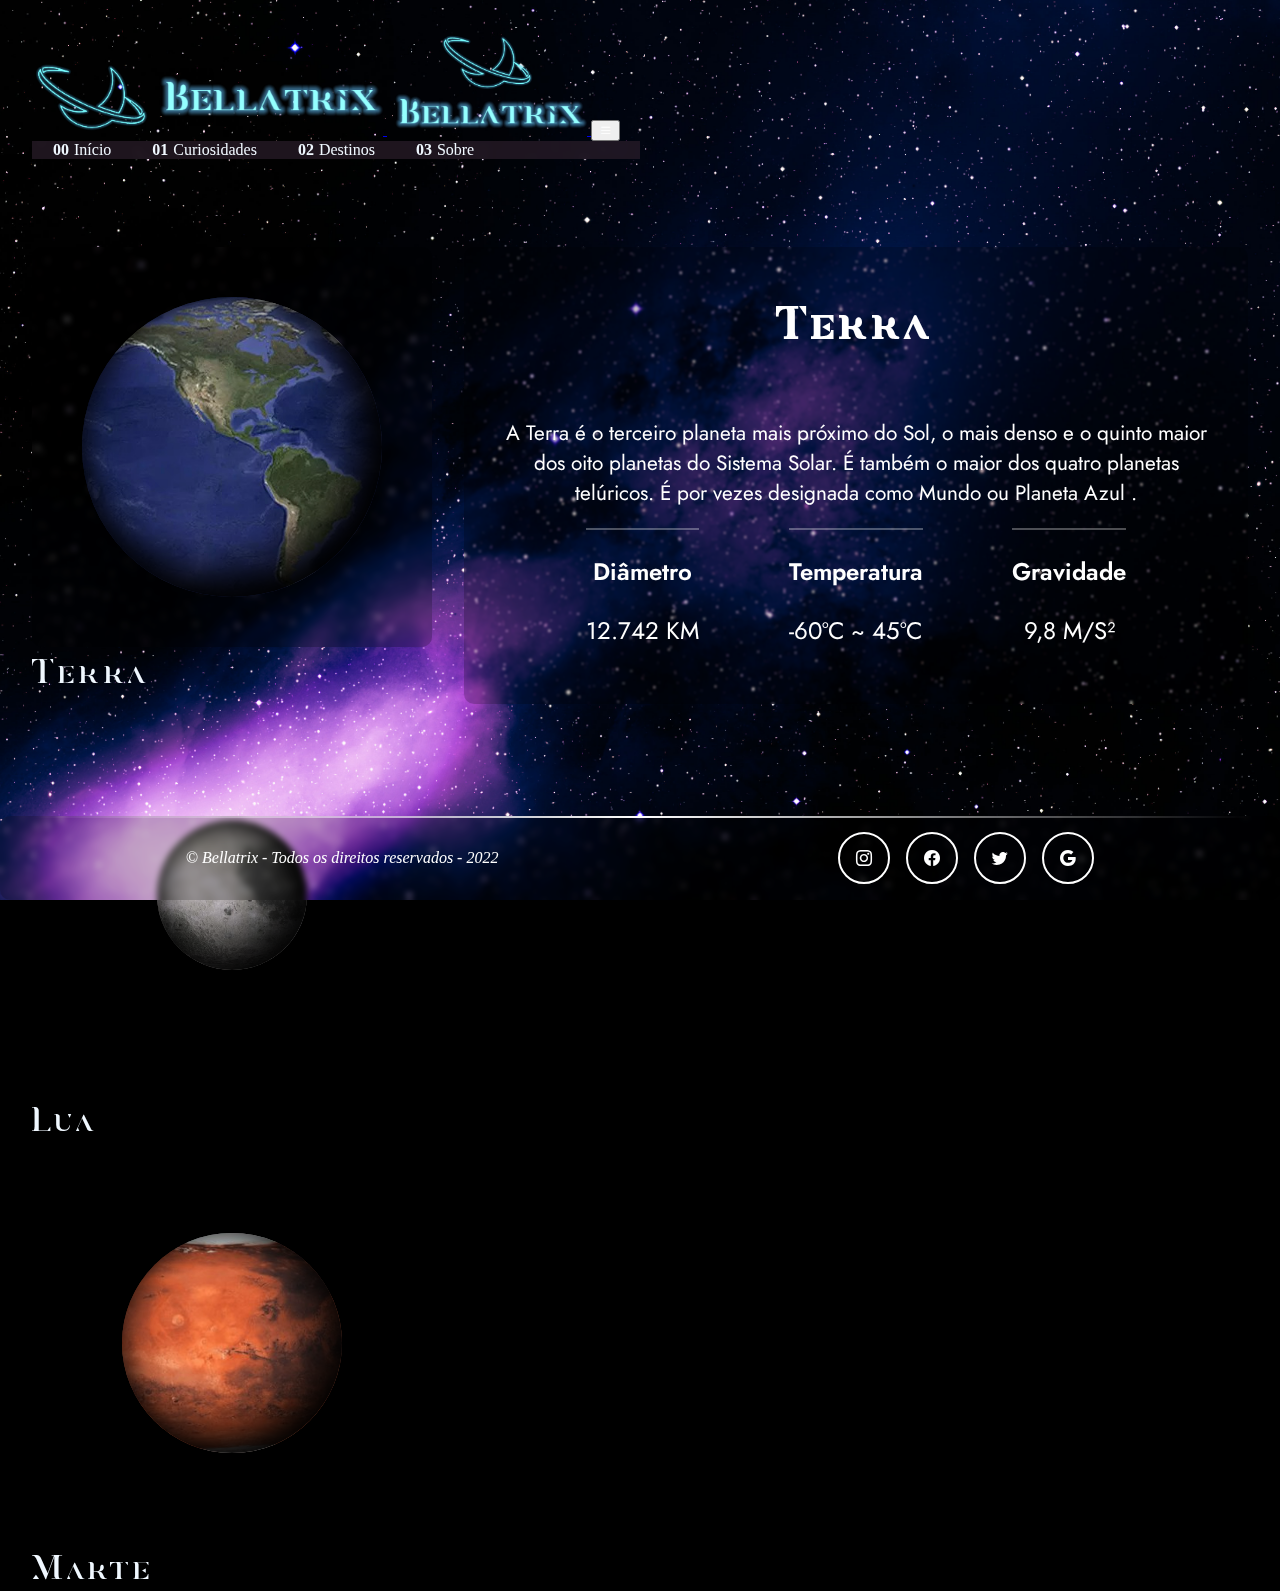
<file: pages/astros.html>
<!DOCTYPE html>

<html lang="pt-br">

<head>
    <!-- Configurações da página -->
    <meta charset="UTF-8">
    <meta http-equiv="X-UA-Compatible" content="IE=edge">
    <meta name="viewport" content="width=device-width, initial-scale=1.0">
    <title>Bellatrix - Astros</title>
    <link rel="icon" href="../assets/images/favicon-32x32.png">

    <!-- Estilização principal da página -->
    <link rel="stylesheet" href="../styles/astros.css">
    <link rel="stylesheet" href="../index.css">

    <!-- Estilização boostrap -->
    <link
        href="https://cdn.jsdelivr.net/npm/bootstrap@5.2.0-beta1/dist/css/bootstrap.min.css"
        rel="stylesheet"
        integrity="sha384-0evHe/X+R7YkIZDRvuzKMRqM+OrBnVFBL6DOitfPri4tjfHxaWutUpFmBp4vmVor"
        crossorigin="anonymous"
    >

    <!-- Estilização ícones bootstrap -->
    <link
        rel="stylesheet"
        href="https://cdn.jsdelivr.net/npm/bootstrap-icons@1.8.3/font/bootstrap-icons.css"
    >
</head>

<body>
    <main>
        <!-- Slider contendo os astros -->
        <div id="astro-slider" class="carousel estilo-card">
            <div class="carousel-inner">
                <div class="carousel-item active">
                    <div class="astro-container"><div id="earth" class="astro"></div></div>
                    <div class="carousel-caption d-block">Terra</div>
                </div>

                <div class="carousel-item">
                    <div class="astro-container"><div id="moon" class="astro"></div></div>
                    <div class="carousel-caption d-block">Lua</div>
                </div>

                <div class="carousel-item">
                    <div class="astro-container"><div id="mars" class="astro"></div></div>
                    <div class="carousel-caption d-block">Marte</div>
                </div>
            </div>

            <a
                id="astro-anterior"
                class="carousel-control-prev"
                href="#astro-slider"
                role="button"
                data-bs-slide="prev"
            >
                <span class="carousel-control-prev-icon" aria-hidden="true"></span>
                <span class="sr-only"></span>
            </a>

            <a
                id="astro-proximo"
                class="carousel-control-next"
                href="#astro-slider"
                role="button"
                data-bs-slide="next"
            >
                <span class="carousel-control-next-icon" aria-hidden="true"></span>
                <span class="sr-only"></span>
            </a>
        </div>

        <!-- Card contendo as informações do astro atual do slider -->
        <div id="astro-informacoes" class="estilo-card">
            <h1 id="astro-nome">Terra</h1>

            <p id="astro-descricao">
                Lorem ipsum dolor sit amet consectetur adipisicing elit. Consectetur quo doloremque labore, doloribus illum molestiae natus dignissimos impedit. Ut laborum consequatur aut ipsum. Consequatur eveniet officia adipisci, possimus fugiat nisi.
            </p>

            <div id="atributos-container">
                <div class="atributo-item">
                    <p class="astro-atributo">Diâmetro</p>
                    <p id="astro-tamanho">0000</p>
                </div>

                <div class="atributo-item">
                    <p class="astro-atributo">Temperatura</p>
                    <p id="astro-temperatura">0000</p>
                </div>

                <div class="atributo-item">
                    <p class="astro-atributo">Gravidade</p>
                    <p id="astro-gravidade">0000</p>
                </div>
            </div>
        </div>
    </main>

    <!-- Scripts bootstrap -->
    <script
        src="https://cdn.jsdelivr.net/npm/bootstrap@5.2.0-beta1/dist/js/bootstrap.bundle.min.js"
        integrity="sha384-pprn3073KE6tl6bjs2QrFaJGz5/SUsLqktiwsUTF55Jfv3qYSDhgCecCxMW52nD2"
        crossorigin="anonymous">
    </script>

    <!-- Importando scripts da página atual -->
    <script src="../scripts/astros.js"></script>

    <!-- Incluir o header principal na página atual -->
    <script src="../scripts/header.js"></script>

    <!-- Incluir o footer na página -->
    <script src="../scripts/footer.js"></script>
</body>

</html>
</file>
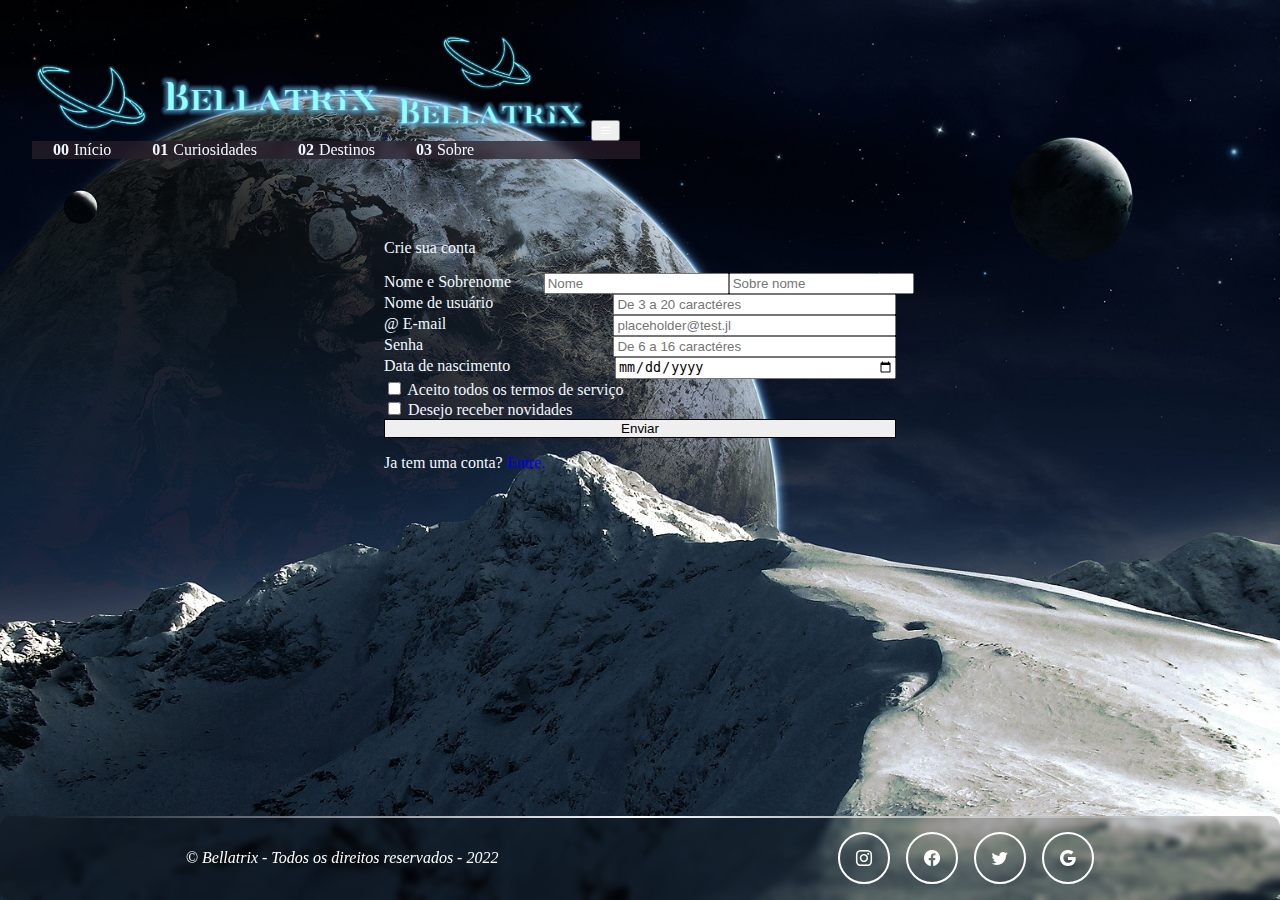
<file: pages/cadastro.html>
<!DOCTYPE html>
<html lang="pt-br">
    <head>
        <meta charset="UTF-8" />
        <meta http-equiv="X-UA-Compatible" content="IE=edge" />
        <meta name="viewport" content="width=device-width, initial-scale=1.0" />
        <link rel="icon" href="../assets/images/favicon-32x32.png" type="image/x-icon">
        <title>belatrix - cadastro</title>

        <!-- Estilização padrão da página -->
        <link rel="stylesheet" href="../index.css">

        <!-- Estilização cadastro -->
        <link rel="stylesheet" href="../styles/cadastro.css">

        <!-- Estilização boostrap -->
        <link
            href="https://cdn.jsdelivr.net/npm/bootstrap@5.2.0-beta1/dist/css/bootstrap.min.css"
            rel="stylesheet"
            integrity="sha384-0evHe/X+R7YkIZDRvuzKMRqM+OrBnVFBL6DOitfPri4tjfHxaWutUpFmBp4vmVor"
            crossorigin="anonymous"
        >

        <!-- Estilização ícones bootstrap -->
        <link
            rel="stylesheet"
            href="https://cdn.jsdelivr.net/npm/bootstrap-icons@1.8.3/font/bootstrap-icons.css"
        >
    </head>

    <body>
        <!-- modal -->
        <div>
            <form id="form">
                <p>Crie sua conta</p>
                <div class="input-group" id="nomeCompleto">
                    <span class="input-group-text textoForm">Nome e Sobrenome</span>
                    <input
                        class="form-control"
                        id="nome"
                        type="text"
                        placeholder="Nome"
                        required>
                    </input>

                    <input
                        class="form-control"
                        id="sobreNome"
                        type="text"
                        placeholder="Sobre nome"
                        required>
                    </input>
                </div>

                <div class="align input-group mt-1">
                    <span class="input-group-text form-control textoForm">Nome de usuário</span>
                    <input
                        class="form-control tamanhoLimite"
                        id="usuario"
                        type="text"
                        placeholder="De 3 a 20 caractéres"
                        required>
                    </input>
                </div>

                <div class="align input-group mt-1">
                    <span class="input-group-text form-control textoForm">@ E-mail</span>
                    <input
                        class="form-control tamanhoLimite"
                        id="e-mail"
                        type="text"
                        placeholder="placeholder@test.jl"
                        required>
                    </input>
                </div>

                <div class="align input-group mt-1">
                    <span class="input-group-text form-control textoForm">Senha</span>
                    <input
                        class="form-control tamanhoLimite"
                        id="senha"
                        type="password"
                        placeholder="De 6 a 16 caractéres"
                        required>
                    </input>
                </div>

                <div class="align input-group mt-1">
                    <span class="input-group-text form-control textoForm">Data de nascimento</span>
                    <input
                        class="form-control tamanhoLimite"
                        id="data"
                        type="date"
                        required>
                    </input>
                </div>

                <div class="checkBox form-check mt-1">
                    <input class="form-check-input" id="termos" type="checkbox" value="">
                    <label class="form-check-label" for="flexCheckDefault">
                      Aceito todos os termos de serviço
                    </label>
                </div>

                <div class="checkBox form-check mt-1">
                    <input class="form-check-input" id="novidades" type="checkbox" value="">
                    <label class="form-check-label" for="flexCheckDefault">
                      Desejo receber novidades
                    </label>
                </div>

                <button
                    class="tamanhoLimite mt-2 btn btn-outline-light"
                    id="enviar">
                    Enviar
                </button>
                <p>Ja tem uma conta?<a href="./login.html" style="text-decoration: none;"> Entre.</a></p>
            </form>
        </div>

        <!-- Scripts bootstrap -->
        <script
            src="https://cdn.jsdelivr.net/npm/bootstrap@5.2.0-beta1/dist/js/bootstrap.bundle.min.js"
            integrity="sha384-pprn3073KE6tl6bjs2QrFaJGz5/SUsLqktiwsUTF55Jfv3qYSDhgCecCxMW52nD2"
            crossorigin="anonymous">
        </script>

        <!-- Script header da página -->
        <script src="../scripts/header.js"></script>

        <!-- Script footer da página -->
        <script src="../scripts/footer.js"></script>

        <!-- Script de destinos -->
        <script src="../scripts/cadastro.js"></script>
    </body>

</html>
</file>
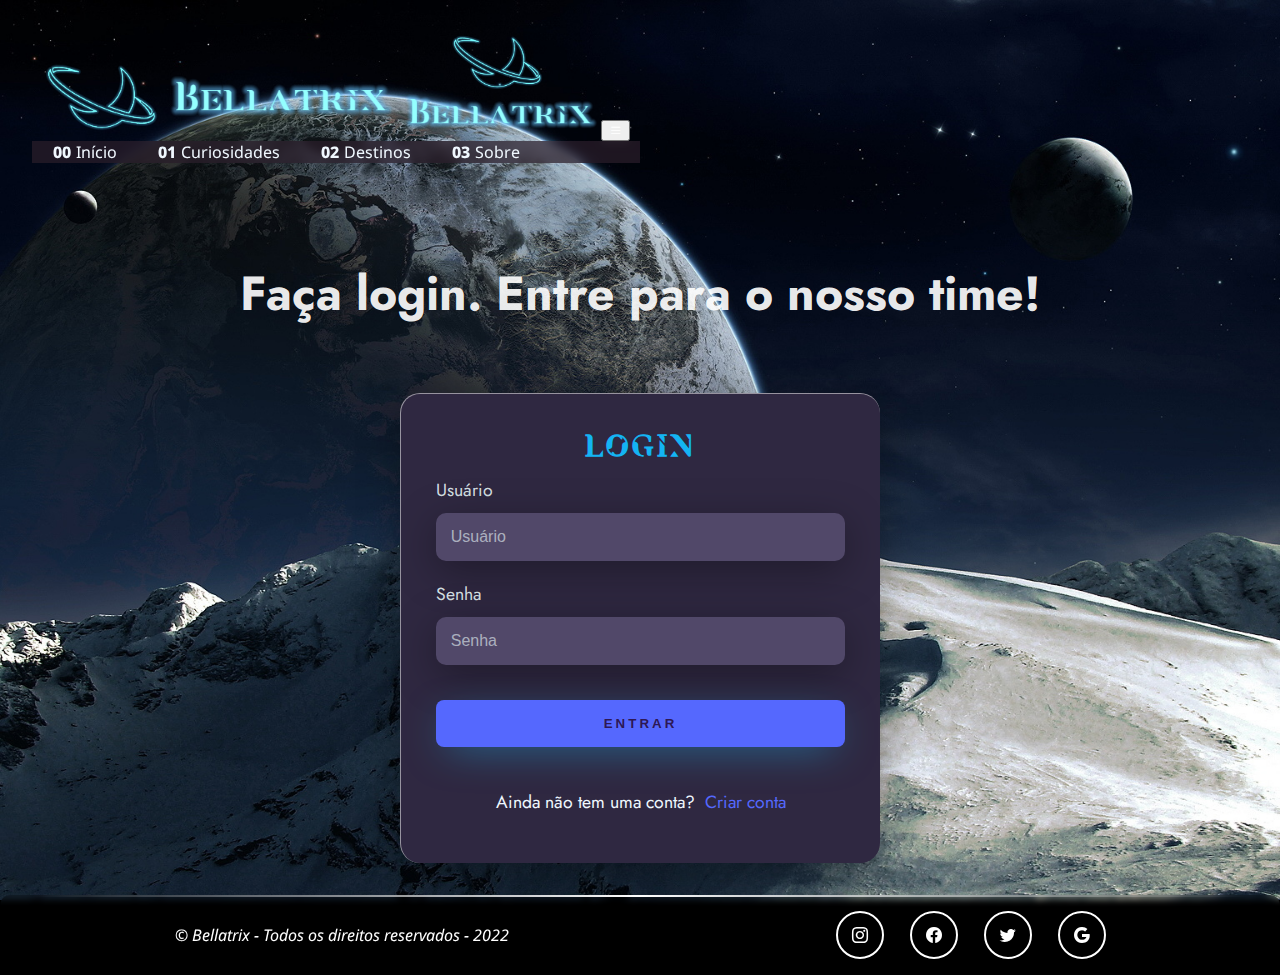
<file: pages/login.html>
<!DOCTYPE html>
<html lang="pt-br">

<head>
    <meta charset="UTF-8">
    <meta http-equiv="X-UA-Compatible" content="IE=edge">
    <meta name="viewport" content="width=device-width, initial-scale=1.0">

    <title>Bellatrix - Login</title>

    <!-- Importando elemento ícone (favicon) -->
    <link rel="shortcut icon" href="../assets/images/favicon-32x32.png" type="image/x-icon">

    <!-- Estilização principal da página -->
    <link rel="stylesheet" href="../styles/login.css">
    <link rel="stylesheet" href="../index.css">

    <!-- Estilização boostrap -->
    <link href="https://cdn.jsdelivr.net/npm/bootstrap@5.2.0-beta1/dist/css/bootstrap.min.css" rel="stylesheet"
    integrity="sha384-0evHe/X+R7YkIZDRvuzKMRqM+OrBnVFBL6DOitfPri4tjfHxaWutUpFmBp4vmVor" crossorigin="anonymous"
    >

    <!-- Estilização ícones bootstrap -->
    <link rel="stylesheet" href="https://cdn.jsdelivr.net/npm/bootstrap-icons@1.8.3/font/bootstrap-icons.css">
</head>

<body>

    <div class="main-login">
        <div class="left-login">
            <h1>Faça login. Entre para o nosso time!</h1>
        </div>

        <div class="right-login">
            <div class="card-login">
                <h1>LOGIN</h1>

                <div class="textfield">
                    <label for="usuario">Usuário</label>
                    <input id="usuario" type="text" name="usuario" placeholder="Usuário">
                </div>

                <div class="textfield">
                    <label for="senha">Senha</label>
                    <input type="password" name="senha" placeholder="Senha">
                </div>

                <button id="entrar" class="btn-login">Entrar</button>
                <p class="conta-mensagem">Ainda não tem uma conta?<a href="cadastro.html">Criar conta</a></p>
            </div>
        </div>
    </div>

   <!-- Scripts bootstrap -->
<script src="https://cdn.jsdelivr.net/npm/bootstrap@5.2.0-beta1/dist/js/bootstrap.bundle.min.js"
   integrity="sha384-pprn3073KE6tl6bjs2QrFaJGz5/SUsLqktiwsUTF55Jfv3qYSDhgCecCxMW52nD2" crossorigin="anonymous">
</script>

<!-- Importando Header e Footer -->
<script src="../scripts/header.js"></script>
<script src="../scripts/footer.js"></script>

<!-- Funcionalidade do botão "Entrar" -->
<script src="../scripts/login.js"></script>


</body>

</html>
</file>
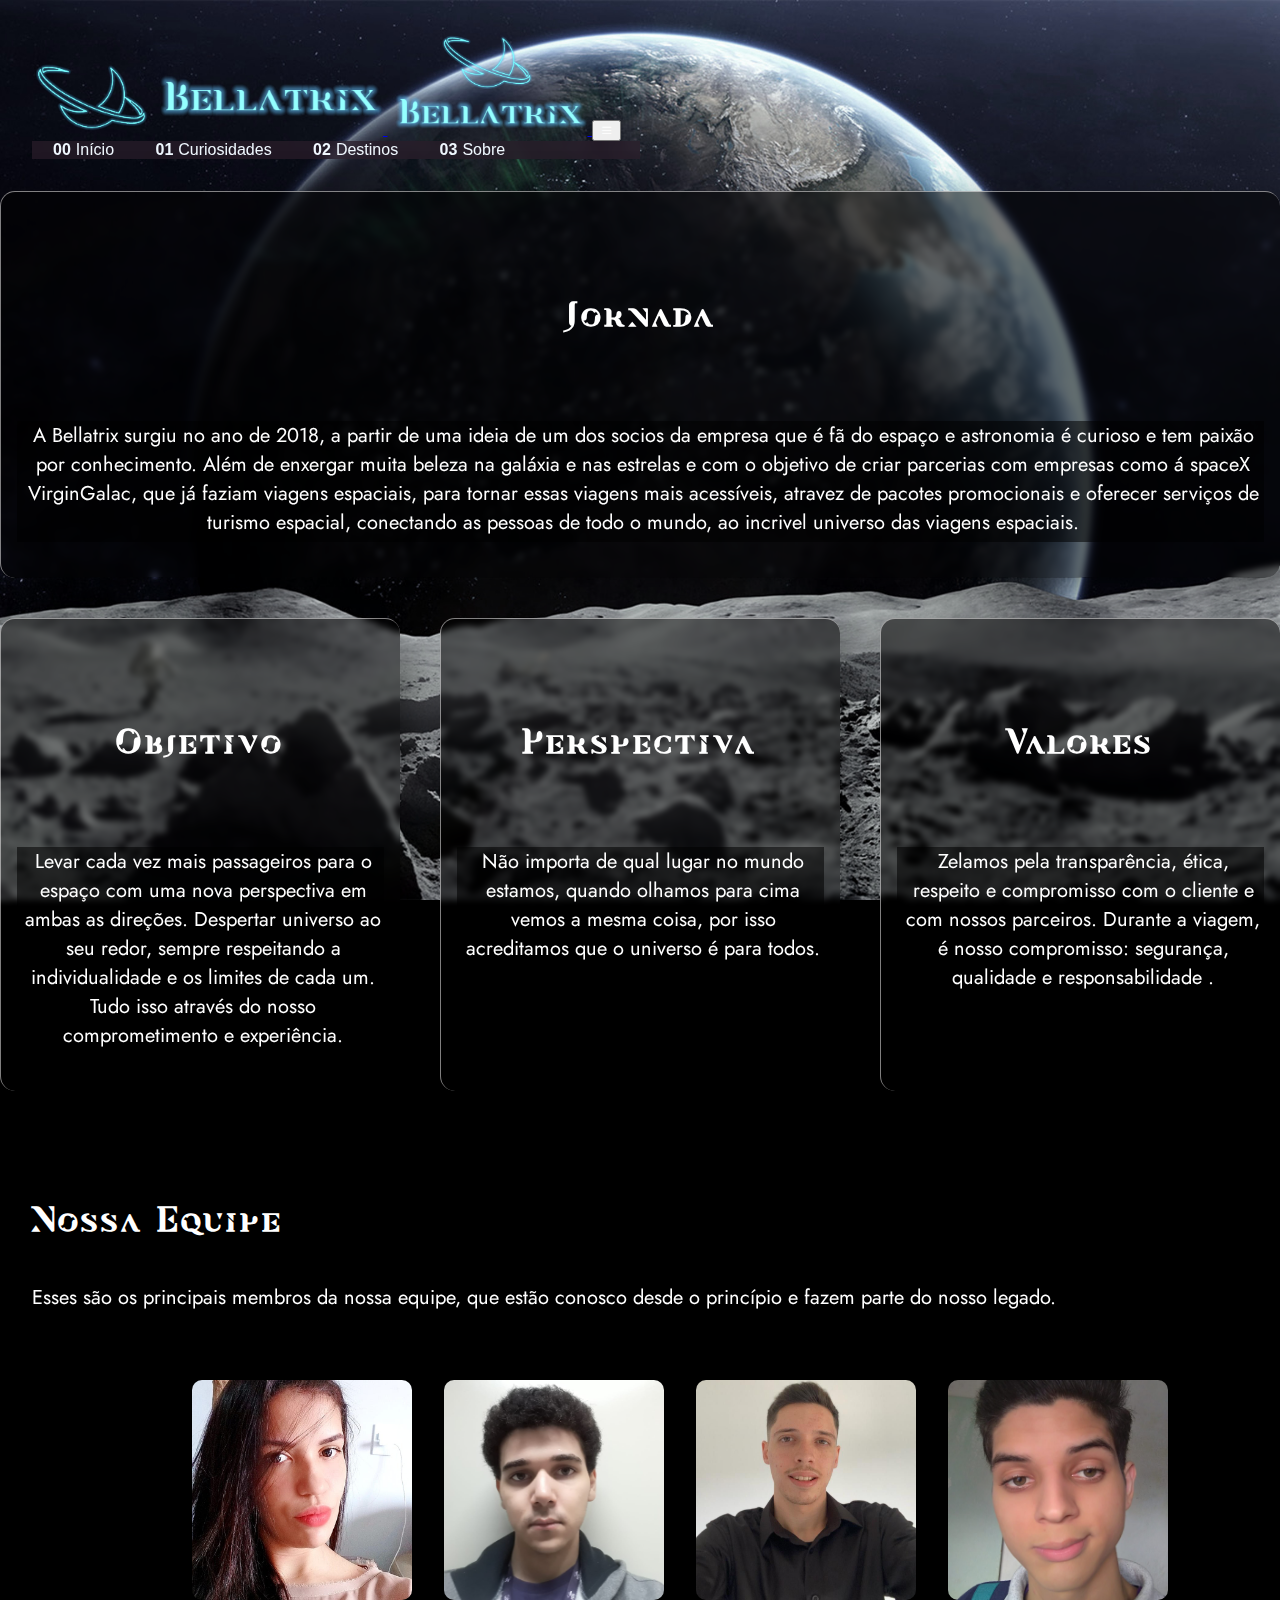
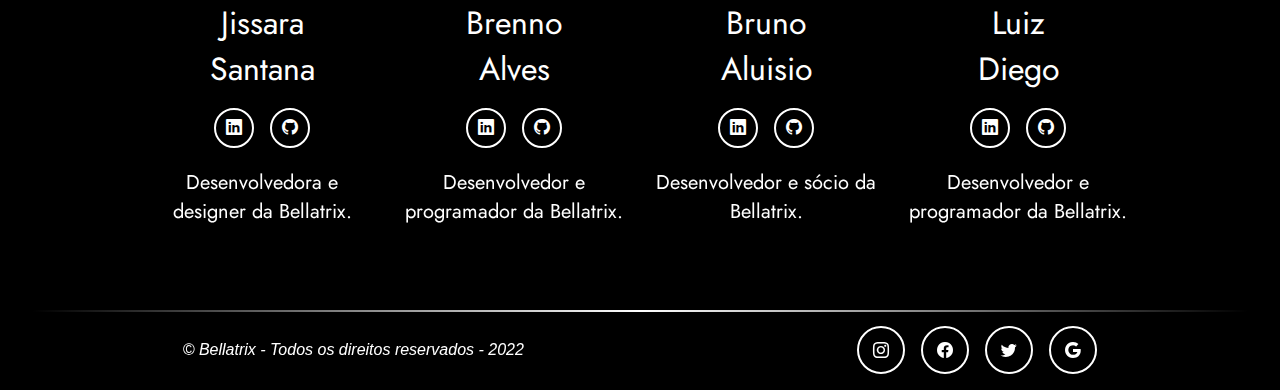
<file: pages/sobre.html>
<!DOCTYPE html>
<html lang="pt-br">

<head>
    <meta charset="UTF-8">
    <meta http-equiv="X-UA-Compatible" content="IE=edge">
    <meta name="viewport" content="width=device-width, initial-scale=1.0">
    <link rel="stylesheet" href="../styles/sobre.css">
    <link rel="icon" href="../assets/images/favicon-32x32.png" type="image/x-icon">
    <!-- Estilização principal da página -->
    <link rel="stylesheet" href="../index.css">
    <title>Bellatrix - Sobre</title>

    <!-- Estilização boostrap -->
    <link href="https://cdn.jsdelivr.net/npm/bootstrap@5.2.0-beta1/dist/css/bootstrap.min.css" rel="stylesheet"
        integrity="sha384-0evHe/X+R7YkIZDRvuzKMRqM+OrBnVFBL6DOitfPri4tjfHxaWutUpFmBp4vmVor" crossorigin="anonymous">

    <!-- Estilização ícones bootstrap -->
    <link rel="stylesheet" href="https://cdn.jsdelivr.net/npm/bootstrap-icons@1.8.3/font/bootstrap-icons.css">
</head>

<body>

    <main class="container">
        <!-- cards -->
        <div class="sobre" id="jornada">
            <!-- história -->
            <h5>Jornada</h5>
            <p>A Bellatrix surgiu no ano de 2018, a partir de uma ideia de um dos socios da empresa que é fã do espaço e
                astronomia é curioso e tem paixão por conhecimento. Além de enxergar muita beleza na galáxia e nas
                estrelas
                e com o objetivo de criar parcerias com empresas como á spaceX VirginGalac, que já faziam viagens
                espaciais,
                para tornar essas viagens mais acessíveis, atravez de pacotes promocionais e oferecer serviços de
                turismo espacial,
                conectando as pessoas de todo o mundo, ao incrivel universo das viagens espaciais. </p>
        </div>

        <div class="sobre">
            <!-- missão -->
            <h5>Objetivo</h5>
            <p>Levar cada vez mais passageiros para o espaço com uma nova perspectiva em ambas as direções. Despertar
                universo ao seu redor, sempre respeitando a
                individualidade e os limites de cada um. Tudo isso através do nosso comprometimento e experiência.</p>
        </div>

        <div class="sobre">
            <!-- visão -->
            <h5>Perspectiva</h5>
            <p>Não importa de qual lugar no mundo estamos, quando olhamos para cima vemos a mesma coisa, por isso
                acreditamos
                que o universo é para todos. </p>
        </div>

        <div class="sobre">
            <!-- valores -->
            <h5>Valores</h5>
            <p>Zelamos pela transparência, ética, respeito e compromisso com o cliente e com nossos parceiros.
                Durante a viagem, é nosso compromisso: segurança, qualidade e responsabilidade . </p>
        </div>

        <!-- Precisa colocar as fotos com links das redes sociais dos integrantes -->

    </main>
    <section id="team-section" class="container">
        <div class="content-banner text-center">
            <h2>Nossa Equipe</h2>
            <p>Esses são os principais membros da nossa equipe, que estão conosco desde o princípio e fazem parte do nosso legado.</p>
        </div>

        <div class="membro-card">
            <figure>
                <img src="../assets/images/Jissara.jpg" alt="Jissara">
                <figcaption>Jissara Santana</figcaption>

                <div class="membro-redes">
                    <a href="https://www.linkedin.com/in/jissara-santana-824672239/" class="bi bi-linkedin"></a>
                    <a href="https://github.com/Jissarass93" class="bi bi-github"></a>
                </div>
            </figure>

            <div class="membro-icones">
                <a href="https://www.linkedin.com/in/jissara-santana-824672239/"><i class="bi bi-linkedin"></i></a>
                <a href="https://github.com/Jissarass93"><i class="bi bi-github"></i></a>
            </div>

            <p>Desenvolvedora e designer da Bellatrix.</p>

        </div>

        <div class="membro-card">
            <figure>
                <img src="../assets/images/Brenno.jpg" alt="Brenno">
                <figcaption>Brenno Alves</figcaption>

                <div class="membro-redes">
                    <a href="https://www.linkedin.com/in/brenno-caravante-alves-miranda-229a1123a/" class="bi bi-linkedin"></a>
                    <a href="https://github.com/Brenno10" class="bi bi-github"></a>
                </div>
            </figure>

            <div class="membro-icones">
                <a href="https://www.linkedin.com"><i class="bi bi-linkedin"></i></a>
                <a href="https://github.com/Brenno10"><i class="bi bi-github"></i></a>
            </div>

            <p>Desenvolvedor e programador da Bellatrix.</p>

        </div>

        <div class="membro-card">
            <figure>
                <img src="../assets/images/Bruno.jpg" alt="Brunno">
                <figcaption>Bruno Aluisio</figcaption>

                <div class="membro-redes">
                    <a href="https://www.linkedin.com/in/brunoaluisio/" class="bi bi-linkedin"></a>
                    <a href="https://github.com/brunoAluisioh" class="bi bi-github"></a>
                </div>
            </figure>

            <div class="membro-icones">
                <a href="https://www.linkedin.com"><i class="bi bi-linkedin"></i></a>
                <a href="linkedIn.com/in/brunoaluisio/"><i class="bi bi-github"></i></a>
            </div>

            <p>Desenvolvedor e sócio da Bellatrix.</p>

        </div>

        <div class="membro-card">
            <figure>
                <img src="../assets/images/Diego.jpeg" alt="Diego">
                <figcaption>Luiz Diego</figcaption>

                <div class="membro-redes">
                    <a href="https://www.linkedin.com/in/luiz-diego-da-silva-barbosa-37112b241/" class="bi bi-linkedin"></a>
                    <a href="https://github.com/Diego-SLuiz" class="bi bi-github"></a>
                </div>
            </figure>

            <div class="membro-icones">
                <a href="https://www.linkedin.com"><i class="bi bi-linkedin"></i></a>
                <a href="https://github.com/Diego-SLuiz"><i class="bi bi-github"></i></a>
            </div>

            <p>Desenvolvedor e programador da Bellatrix.</p>

        </div>
    </section>

    <script src="https://cdn.jsdelivr.net/npm/bootstrap@5.2.0-beta1/dist/js/bootstrap.bundle.min.js"
        integrity="sha384-pprn3073KE6tl6bjs2QrFaJGz5/SUsLqktiwsUTF55Jfv3qYSDhgCecCxMW52nD2" crossorigin="anonymous">
        </script>

    <script src="../scripts/header.js"></script>
    <!-- <script src="../scripts/footer.js"></script> -->

    <script src="../scripts/footer.js"></script>

</body>

</html>
</file>
<file: styles/astros.css>
body
{
    background-color: black;
    background-image: url( "../assets/images/fundo-astros.JPEG" );
    background-size: cover;
    background-repeat: no-repeat;
    background-attachment: fixed;
}

main
{
    display: flex;
    justify-content: space-around;
    gap: 2rem;
    padding: 0 2rem;
    margin-bottom: 1rem;
    max-width: 1400px;
    margin: auto;
}

/* Estilizações e configuração dos astros */

#earth
{
    background-image: url( "../assets/images/terra.jpg" );
    width: 300px;
    height: 300px;
}

#moon
{
    background-image: url( "../assets/images/lua.jpg" );
    width: 150px;
    height: 150px;
}

#mars
{
    background-image: url( "../assets/images/marte.jpg" );
    width: 220px;
    height: 220px;
}

.astro-container
{
    width: 400px;
    height: 400px;
    display: flex;
    flex-direction: column;
    justify-content: center;
}

/* Slider que contém os astros */

.carousel-caption
{
    font-family: "Von-Everec", sans-serif!important;
    font-size: 3rem!important;
    padding: 0!important;
    bottom: 0!important;
}

#astro-slider
{
    width: 400px!important;
    height: 400px!important;
}

/* Card principal que contém as informações */

#astro-informacoes
{
    color: white;
    padding: 2rem;
    padding-top: 0;
    backdrop-filter: blur(1px);
    font-family: 'Jost', sans-serif;
    font-size: 1.3rem;
    text-align: center;
    display: flex;
    flex-direction: column;
    justify-content: space-between;
}

#astro-nome
{
    font-family: 'Jost', sans-serif;
    text-align: center;
    font-family: Von-Everec;
    font-size: 4rem;
}

.astro-atributo
{
    font-weight: 600;
    text-align: center;
}

#atributos-container
{
    display: flex;
    justify-content: space-evenly;
    /* margin-top: auto; */
}

.atributo-item
{
    border-top: 2px solid rgba(255, 255, 255, 0.301);
    font-size: 1.5rem;
}

@media ( max-width: 982px )
{
    main
    {
        flex-direction: column;
    }

    #astro-informacoes
    {
        order: -1;
    }

    #astro-slider
    {
        margin: 0 auto;
        margin-bottom: 2rem!important;
    }
}

@media ( max-width: 525px )
{
    main
    {
        padding: 0;
    }

    .carousel-caption
    {
        font-size: 2rem!important;
    }


    #astro-informacoes
    {
        gap: 1rem;
    }

    .atributo-item p
    {
        text-align: center;
    }

    #astro-slider
    {
        width: 300px!important;
        height: 300px!important;
    }

    .astro-container
    {
        width: 300px;
        height: 300px;
    }

    #atributos-container
    {
        flex-direction: column;
    }

    #earth
    {
        width: 250px;
        height: 250px;
    }

    #moon
    {
        width: 100px;
        height: 100px;
    }

    #mars
    {
        width: 200px;
        height: 200px;
    }
}
</file>
<file: index.css>
@import url( "https://fonts.googleapis.com/css2?family=Dosis&display=swap" );
@import url( "https://fonts.googleapis.com/css2?family=Jost&display=swap" );
@font-face
{
    font-family: Von-Everec;
    src: url( "./assets/fonts/Von\ Everect.woff2" ) format( "woff2" );
}

html
{
    height: 100%;
}

body
{
    min-height: 100%;
    padding: 0;
    margin: 0;
    background-color: black!important;
    overflow-y: scroll;

    background-color: #06000c;
    background-repeat: no-repeat;
    background-attachment: fixed;
    background-position: center;
    background-size: cover;
    color: aliceblue;

    display: flex;
    flex-direction: column;
}

/* Animação do astro girando */

.astro
{
    margin: auto;
    border-radius: 50%;
    box-shadow: -20px -20px 50px 6px black inset, 0px 0px 20px 6px inset rgba( 0, 0, 0, 0.5 );
    background-size: cover;
    animation: girar 60s linear alternate infinite;
}

@keyframes girar
{
    100% { background-position: 100%; }
}

/* barra de rolamento do modal */
body::-webkit-scrollbar {
    width: 14px;
}

body::-webkit-scrollbar-thumb {
    border: 4px solid rgba(0, 0, 0, 0);
    background-clip: padding-box;
    border-radius: 9999px;
    background-color: rgba(68, 68, 68, 0.7);
}

body::-webkit-scrollbar-thumb:hover {
    background-color: rgb(88, 88, 88);
}
/* fim da barra de rolamento */

.estilo-card
{
    border-radius: 10px;
    backdrop-filter: blur(3px);
    background-color: rgba(0, 0, 0, 0.2);
}

/* Menu principal da página */

#menu-container
{
    padding: 2rem;
    gap: 2rem;
    z-index: 2000 !important;
}

#menu-imagem-desktop
{
    max-width: 351px;
    max-height: 75px;
}

#menu-imagem-mobile
{
    max-width: 200px;
}

#menu-navegacao
{
    background-color: rgba(43, 30, 43, 0.7);
    backdrop-filter: blur(4px);
    /* height: 75px; */
}

#menu-linha-externa
{
    width: 80%;
    height: 1px;
    border: 0;
    background-color: rgba(255, 255, 255, 0.3);
}

#menu-linha-interna
{
    position: absolute;
    margin: 0;
    border: 0;
    height: 1px;
    width: 32px;
    left: 0;
    top: 50%;
    transform: translate( 0, -1px );
    background-color: rgba(255, 255, 255, 0.3);
}

.menu-item
{
    position: relative;
    text-decoration: none;
    color: aliceblue;
    margin: 1rem;
}

.menu-item:hover
{
    color: rgba(0, 238, 255, 0.8);
}

.menu-item::after{
    content: " ";
    width: 0%;
    height: 2px;
    background-color: rgb(238, 204, 204);
    background-image: linear-gradient(45deg, #0011ff, #00e1ff);
    position: absolute;
    bottom: 0;
    left: 0;
    top: 22px;
    transition: 0.5s ease-in-out;
}

.menu-item:hover::after {
    width: 100%;
}

.menu-ativo::after {
    width: 100%;
}

.menu-numero
{
    font-weight: 800;
    margin: 0 5px;
}

.hover {
    transition-duration:.3s;
}

.hover:hover {
    animation: btnHover .3s;
    transform: scale(1.02);
}

@media ( min-width: 992px )
{
    #menu-navegacao
    {
        max-width: 50%;
    }
}

@media ( max-width: 575px )
{
    #menu-container
    {
        padding: 0;
        padding-bottom: 2rem;
    }
}

/* Footer principal da página */

#footer
{
    margin-top: auto;
    display: flex;
    justify-content: space-around;
    align-items: center;
    padding: 1rem;
}

#footer-linha
{
    position: absolute;
    border: 0;
    background-image: linear-gradient(
        to right,
        rgba(255, 255, 255, 0   ),
        rgba(255, 255, 255, 1),
        rgba(255, 255, 255, 0)
    );
    width: 95%;
    top: 0;
    left: 50%;
    transform: translate( -50%, 0);
    height: 2px;
    margin: 0;
}

#footer-copyright
{
    justify-self: start;
    align-self: center;
    color: white;
    font-style: italic;
}

#footer-copyright p
{
    margin: 0;
}

.footer-icone
{
    color: white;
    width: 32px;
    height: 32px;
    display: flex;
    justify-content: center;
    align-items: center;
}

.footer-titulo
{
    margin: 0;
}

#footer .item-container
{
    display: flex;
    justify-content: center;
    align-items: center;
    gap: 1rem;
    /* padding-top: 1rem; */
}

.footer-item
{
    border: 2px solid white;
    border-radius: 50%;
    color: white;
    transition: 0.5s all ease;
    display: flex;
    flex-direction: column;
    justify-content: center;
    align-items: center;
    width: 48px;
    height: 48px;
    text-decoration: none;
}

.footer-item:hover
{
    /* transform: scale(1.1); */
    background-color: rgba(82, 117, 117, 0.267);
    cursor: pointer;
    color: white;
}

@media ( max-width: 720px )
{
    #footer
    {
        flex-direction: column;
        gap: 1rem;
        text-align: center;
    }
}
</file>
<file: styles/cadastro.css>
body {
    background-image: url(../assets/images/fundo-login_formulario.jpg);
    overflow-x: hidden;
    outline: none;
    color: aliceblue !important;
}

#form {
    margin: 2rem auto;
    display: flex;
    flex-direction: column;
    width: fit-content;
    min-width: 40vw;
}

.tamanhoLimite {
    max-width: 100%;
}

.align {
    display: flex;
}

.textoForm {
    flex: 1 0 31.2%;
}

#nomeCompleto {
    display: flex;
    flex-wrap: nowrap;
}

#nome, #sobreNome {
    flex: 1 0 33%;
}

#usuario, #e-mail, #senha, #data {
    flex: 1 0 40%;
}

#enviar {
    border: 1px solid black;
    backdrop-filter: blur(4px);
}

@media ( max-width: 600px ) {
    
    #nomeCompleto {
        flex-direction: column;
    }
    
    #form {
        width: 90vw;
    }
    
    .align {
        flex-direction: column;
    }
    
    #nome, #sobreNome, #usuario, #e-mail, #senha, #data {
        width: 100%;
        border-radius: 0;
        transform: translateX(1px);
    }
    
    #sobreNome, #usuario, #e-mail, #senha, #data {
        border-radius: 0 0 10px 10px !important;
    }
    
    .textoForm {
        border-radius: 10px 10px 0 0 !important;
        width: 100% !important;
    }
}
</file>
<file: styles/login.css>
@import url('https://fonts.googleapis.com/css2?family=Noto+Sans:wght@400;700&display=swap');
body {
    margin: 0;
    font-family: 'Noto Sans', sans-serif;
    background-image: url('../assets/images/fundo-login_formulario.jpg');
}

body * {
    box-sizing: border-box;
}

.main-login {
    display: flex;
    flex-direction: column;
    gap: 2rem;
    padding: 2rem 0;
    font-family: 'Jost', sans-serif;
    font-size: 1.1rem;
    max-width: 1400px;
    margin: 0 auto;
}

.left-login {
    text-align: center;
}

.left-login h1 {
    color: rgba(255, 255, 255, 0.932);
    font-size: 3rem;
}

.right-login{
    display: flex;
    justify-content: center;
    align-items: center;
}

.card-login {
    width: 60%;
    display: flex;
    justify-content: center;
    align-items: center;
    flex-direction: column;
    padding: 30px 35px;
    background: #2f2841;
    border-radius: 20px;
    box-shadow: 0px 10px 40px #00000056;
    border-top: 1px solid rgba(255, 253, 253, 0.5);
    border-left: 1px solid rgba(255, 255, 255, 0.5);
}

.card-login h1 {
    color: rgb(20, 180, 243);
    font-weight: 800;
    margin: 0;
    font-family: "Von-Everec", sans-serif!important;
    font-size: 2.7rem!important;
    padding: 0!important;
}

.textfield {
    width: 100%;
    display: flex;
    flex-direction: column;
    align-items: flex-start;
    justify-content: center;
    margin: 10px 0px;
}

.textfield input {
    width: 100%;
    border: none;
    border-radius: 10px;
    padding: 15px;
    background: #514869;
    color: #f0ffffde;
    font-size: 12pt;
    box-shadow: 0px 10px 40px #00000056;
    outline: none;
    box-sizing: border-box;
}

.textfield label {
    color: #f0ffffde;
    margin-bottom: 10px;
}

.textfield input::placeholder{
    color: #f0ffff94;
}

.btn-login{
    width: 100%;
    padding: 16px 0px;
    margin: 25px;
    border: none;
    border-radius: 8px;
    outline: none;
    text-transform: uppercase;
    font-weight: 800;
    letter-spacing: 3px;
    color: #2b134bf5;
    background-color: #5568fe;
    cursor: pointer;
    box-shadow: 0px 10px 40px -12px #1db3ee9c;
}

.conta-mensagem {
    display: flex;
    color: aliceblue!important;
}

.conta-mensagem a {
    text-decoration: none;
}

a{
    color: #5568fe;
    text-decoration: none;
    margin-left: 10px;
}


@media only screen and (max-width: 950px) {
    .card-login {
        width: 85%;
    }
}

@media only screen and (max-width: 600px) {
    .main-login {
        flex-direction: column;
        justify-content: flex-start;
        margin: 0;
        padding-top: 0;
    }

    .conta-mensagem
    {
        flex-direction: column;
    }

    .conta-mensagem a {
        margin: 0;
    }


    .left-login h1{
        display: none;
    }

    .left-login {
        width: 100%;
        height: auto;
    }
    .right-login {
        width: 100%;
        height: auto;
    }

    .left-login-image{
        width: 50vh;
    }

    .card-login {
        width: 90%;
    }
}
</file>
<file: styles/sobre.css>
* {
  box-sizing: border-box;
}

body {

  font-family: Arial, Helvetica, sans-serif;
  background-image: url(../assets/images/fundo-sobre.jpg);
  background-repeat: no-repeat;
  background-size: cover;
  position: center;


}
main{
  display: flex;
  /* flex-direction: column; */
  justify-content: space-around;
  flex-wrap: wrap;
  gap: 40px;

}



.sobre {

  /* width: 100%; */
  width: 400px;
  padding: 1rem;
  box-shadow: 20px 20px 50px rgba(0, 0, 0, 0.5);
  border-radius: 15px;
  background: rgba(0, 0, 0, 0.541);
  text-align: center;
  color: white;
  backdrop-filter: blur(3px);
  transition:.5s;
  border-top: 1px solid rgb(255, 253 ,253, 0.5);
  border-left: 1px solid rgb(255, 253 ,253, 0.5);
  /* margin-bottom: 5em; */

}

.sobre h1,p{
  backdrop-filter: blur(0px);
}

#jornada{

  width:100%;
  padding: 1rem;
}

.sobre:hover {
	transform: translateY(-10px);
	box-shadow: 0 2px 5px rgba(3, 97, 141, 0.137);
}

.sobre p {
  color: white;
  font-size: 20px;
  text-align: center;
  padding-bottom: 5px;
  padding-left: 5px;
  font-family: 'Jost', sans-serif;

}

.sobre h5 {
  padding: 2px;
  font-family: Von-Everec;
  /* color: rgba(37, 192 ,253); */
  font-size: 48px;
  transition: all 0.5s;
  cursor: pointer;

}

#team-section
{
  display: flex;
  flex-wrap: wrap;
  justify-content: center;
  align-items: flex-start;
  gap: 2rem;
  color: white;
  background-color: rgba(0, 0, 0, 0.541);
  border-radius: 20px;
  padding: 2rem;
  font-family: 'Jost', sans-serif;
  margin-top: 2rem;
  margin-bottom: 2rem;
}

.content-banner
{
  width: 100%;
}

.content-banner h2
{
  font-size: 48px;
  font-family: Von-Everec;
}

.content-banner p
{
  font-family: Jost;
  font-size: 20px;
}

.membro-card
{
  width: 220px;
}

.membro-card figcaption
{
  font-size: 2rem;
  text-align: center;
}

.membro-card p
{
  font-size: 20px;
  text-align: center;
}

.membro-card img
{
  width: 220px;
  height: 220px;
  object-position: center;
  object-fit: cover;
  display: block;
  border-radius: 10px;
  margin: 0 auto;
}

.membro-card figure
{
  position: relative;
}

.membro-redes
{
  position: absolute;
  display: flex;
  justify-content: center;
  align-items: center;
  top: 0;
  left: 0;
  bottom: 0;
  right: 0;
  opacity: 0;
  background-color: rgba(105, 228, 228, 0.623);
  transition: 0.5s ease all;
  gap: 1rem;
}

.membro-redes a
{
  font-size: 3rem!important;
  color: white!important;
  transition: 0.5s ease all;
}

.membro-redes a:hover
{
  transform: scale(1.1);
}

.membro-redes:hover
{
  opacity: 1;
}

.membro-icones
{
  display: flex;
  flex-wrap: wrap;
  justify-content: center;
  gap: 1rem;
  align-items: center;
}

.membro-icones a
{
  display: flex;
  flex-wrap: wrap;
  justify-content: center;
  align-items: center;
  border: 2px solid white!important;
  border-radius: 50%;
  width: 40px;
  height: 40px;
  transition: 0.5s ease all;
}

.membro-icones i
{
  color: white!important;
  font-size: 16px!important;
}

.membro-icones a:hover
{
  transform: scale(1.1);
}
</file>
